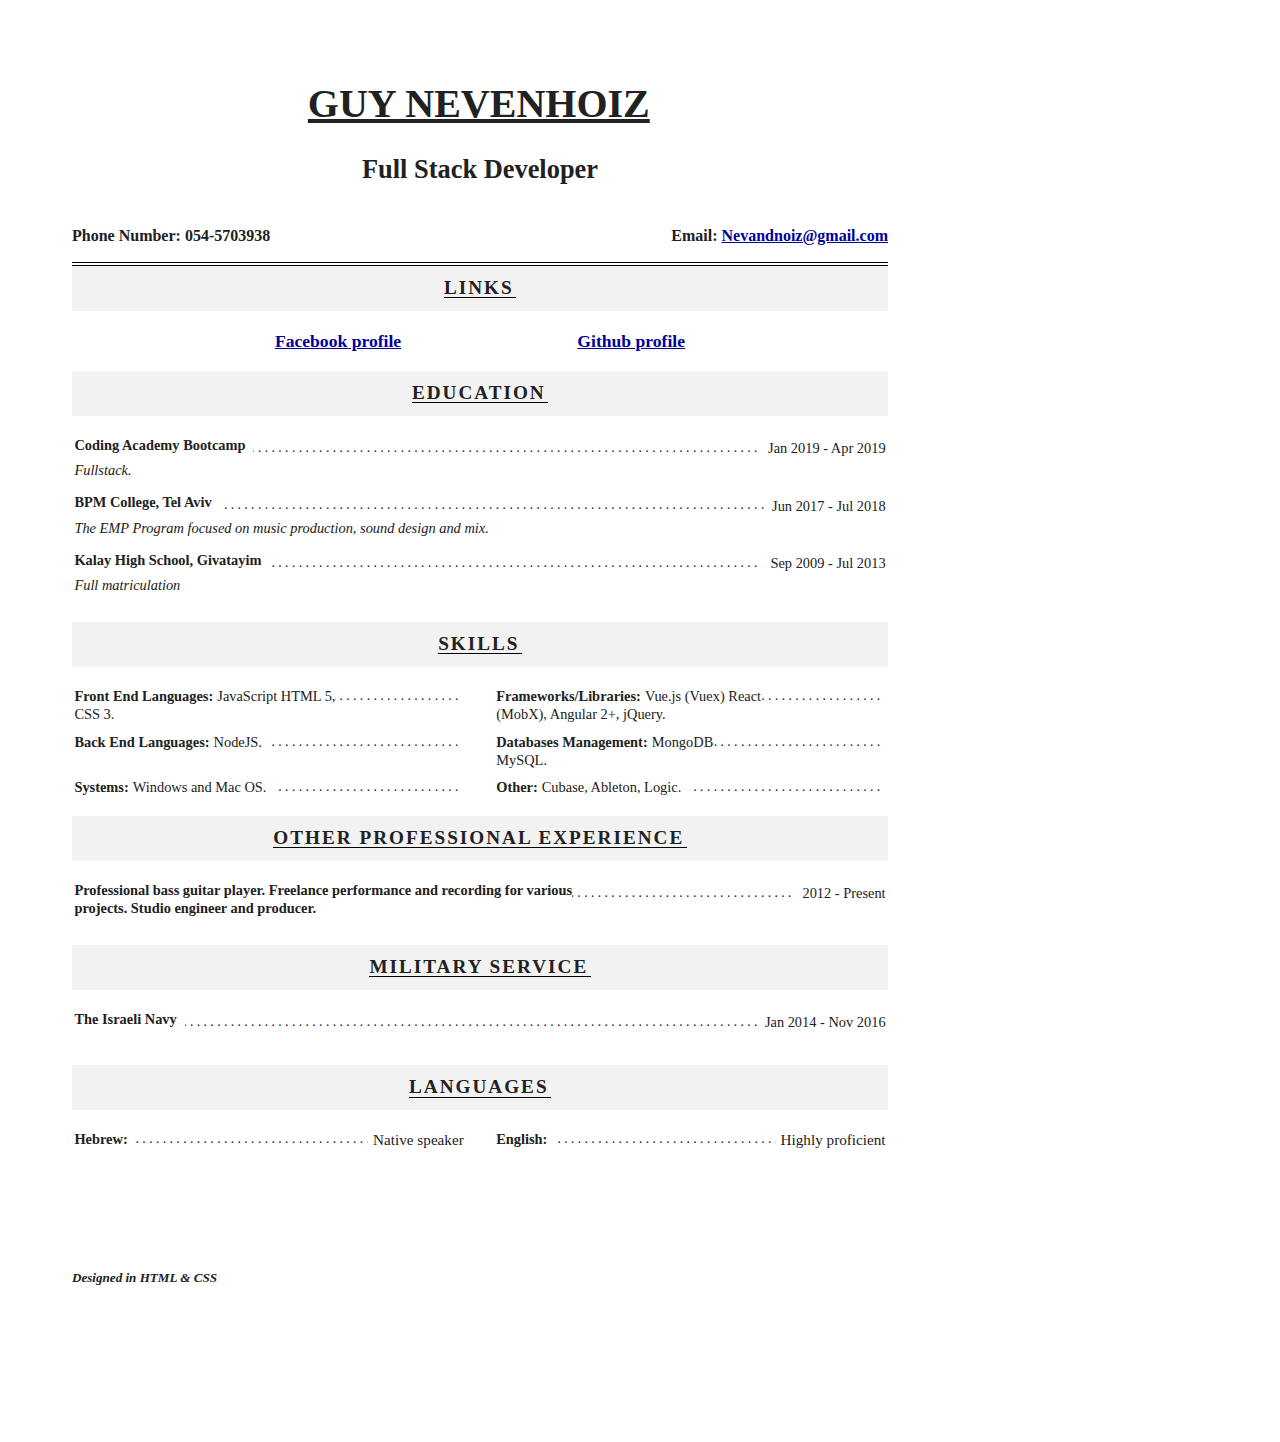
<file: index.html>
<!DOCTYPE html>
<html lang="en">

<head>
    <meta charset="UTF-8">
    <meta name="viewport" content="width=device-width, initial-scale=1.0">
    <meta http-equiv="X-UA-Compatible" content="ie=edge">
    <link rel="stylesheet" href="./style.css">
    <title>Resume</title>
</head>

<body class="body--preview">
    <div class="preview-box">
        <div class="container">
            <div class="top-block">
                <div class="top-block__name"><span>GUY NEVENHOIZ</span>
                </div>
                <div class="top-block__position">Full Stack Developer</div>
                <div class="top-block__address"></div>
            </div>
            <div class="prologue">
                <div class="prologue__row prologue__row--phone">Phone Number: 054-5703938</div>
                <div class="prologue__row prologue__row--email">Email: <a
                        href="https://mail.google.com/mail/?view=cm&fs=1&to=nevandnoiz@gmail.com">Nevandnoiz@gmail.com</a>
                </div>
            </div>
            <div class="separator"></div>
            <div class="section">
                <div class="section__header">
                    <div class="section__header-label">
                        <span>Links</span></div>
                </div>
                <div class="section__content">
                    <div class="socials"><a class="socials__link" href="https://www.facebook.com/guy.nevenhoiz"
                            target="_blank">Facebook profile</a><a class="socials__link"
                            href="https://github.com/nevandnoiz" target="_blank">Github profile</a></div>
                </div>
            </div>
            <div class="section">
                <div class="section__header">
                    <div class="section__header-label">
                        <span>Education</span>
                    </div>
                </div>
                <div class="section__content">
                    <div class="experience" style="page-break-inside: avoid;">
                        <div class="experience__line">
                            <div class="experience__dots">. . . . . . . . . . . . . . . . . . . . . . . . . . . . . . .
                                . .
                                . . . . . . . . . . . . . . . . . . . . . . . . . . . . . . . . . . . . . . . . . . . .
                                . .
                                . . . . . . . . . . . . . . . . . . . . . . . . . . . . . . . . . . . . . . . . . . . .
                                . .
                                . . . . . . . . . . . . . . . . . . . . . . . . . . . . . . . . . . . . . . . . . . . .
                                . .
                                . . . . . . . . . . . . . . . . . . . . . . . . . . . . . </div>
                            <div class="experience__title"><span>
                                    <div class="experience__decoration"></div>Coding Academy Bootcamp
                                </span></div>
                            <div class="experience__date"><span>Jan 2019 - Apr 2019</span>
                                <div class="experience__extra"></div>
                            </div>
                        </div>
                        <div class="experience__subtitle">Fullstack.</div>
                        <div class="experience__description"></div>
                    </div>
                    <div class="experience" style="page-break-inside: avoid;">
                        <div class="experience__line">
                            <div class="experience__dots">. . . . . . . . . . . . . . . . . . . . . . . . . . . . . . .
                                . .
                                . . . . . . . . . . . . . . . . . . . . . . . . . . . . . . . . . . . . . . . . . . . .
                                . .
                                . . . . . . . . . . . . . . . . . . . . . . . . . . . . . . . . . . . . . . . . . . . .
                                . .
                                . . . . . . . . . . . . . . . . . . . . . . . . . . . . . . . . . . . . . . . . . . . .
                                . .
                                . . . . . . . . . . . . . . . . . . . . . . . . . . . . . </div>
                            <div class="experience__title"><span>
                                    <div class="experience__decoration"></div>BPM College, Tel Aviv
                                </span></div>
                            <div class="experience__date"><span>Jun 2017 - Jul 2018</span>
                                <div class="experience__extra"></div>
                            </div>
                        </div>
                        <div class="experience__subtitle">The EMP Program focused on music production, sound design and
                            mix.
                        </div>
                        <div class="experience__description"></div>
                    </div>
                    <div class="experience" style="page-break-inside: avoid;">
                        <div class="experience__line">
                            <div class="experience__dots">. . . . . . . . . . . . . . . . . . . . . . . . . . . . . . .
                                . .
                                . . . . . . . . . . . . . . . . . . . . . . . . . . . . . . . . . . . . . . . . . . . .
                                . .
                                . . . . . . . . . . . . . . . . . . . . . . . . . . . . . . . . . . . . . . . . . . . .
                                . .
                                . . . . . . . . . . . . . . . . . . . . . . . . . . . . . . . . . . . . . . . . . . . .
                                . .
                                . . . . . . . . . . . . . . . . . . . . . . . . . . . . . </div>
                            <div class="experience__title"><span>
                                    <div class="experience__decoration"></div>Kalay High School, Givatayim
                                </span></div>
                            <div class="experience__date"><span>Sep 2009 - Jul 2013</span>
                                <div class="experience__extra"></div>
                            </div>
                        </div>
                        <div class="experience__subtitle">Full matriculation</div>
                        <div class="experience__description"></div>
                    </div>
                </div>
            </div>
            <div class="section">
                <div class="section__header">
                    <div class="section__header-label">
                        <span>Skills</span></div>
                </div>
                <div class="section__content">
                    <div class="details">
                        <div class="details__row">
                            <div class="details__column">
                                <div class="details__dots">. . . . . . . . . . . . . . . . . . . . . . . . . . . . . . .
                                    . .
                                    . . . . . . . . . . . . . . . . . . . . . . . . . . . . . . . . . . . . . . . . . .
                                    . .
                                    . . . . . . . . . . . . . . . . . . . . . . . . . . . . . . . . . . . . . . . . . .
                                    . .
                                    . . . . . . . . . . . . . . . . . . . . . . . . . . . . . . . . . . . . . . . . . .
                                    . .
                                    . . . . . . . . . . . . . . . . . . . . . . . . . . . . . . . . . . . </div>
                                <div class="details__label"><span class="bold">Front End Languages:</span><span>JavaScript HTML 5, CSS
                                        3.</span>
                                </div>
                                <div class="details__value"></div>
                            </div>
                            <div class="details__column">
                                <div class="details__dots">. . . . . . . . . . . . . . . . . . . . . . . . . . . . . . .
                                    . .
                                    . . . . . . . . . . . . . . . . . . . . . . . . . . . . . . . . . . . . . . . . . .
                                    . .
                                    . . . . . . . . . . . . . . . . . . . . . . . . . . . . . . . . . . . . . . . . . .
                                    . .
                                    . . . . . . . . . . . . . . . . . . . . . . . . . . . . . . . . . . . . . . . . . .
                                    . .
                                    . . . . . . . . . . . . . . . . . . . . . . . . . . . . . . . . . . . </div>
                                <div class="details__label"><span class="bold">Frameworks/Libraries:</span><span>Vue.js (Vuex) React (MobX), Angular 2+, jQuery.</span></div>
                                <div class="details__value"></div>
                            </div>
                        </div>
                        <div class="details__row">
                            <div class="details__column">
                                <div class="details__dots">. . . . . . . . . . . . . . . . . . . . . . . . . . . . . . .
                                    . .
                                    . . . . . . . . . . . . . . . . . . . . . . . . . . . . . . . . . . . . . . . . . .
                                    . .
                                    . . . . . . . . . . . . . . . . . . . . . . . . . . . . . . . . . . . . . . . . . .
                                    . .
                                    . . . . . . . . . . . . . . . . . . . . . . . . . . . . . . . . . . . . . . . . . .
                                    . .
                                    . . . . . . . . . . . . . . . . . . . . . . . . . . . . . . . . . . . </div>
                                <div class="details__label"><span class="bold">Back End Languages:</span><span>NodeJS.</span></div>
                                <div class="details__value"></div>
                            </div>
                            <div class="details__column">
                                <div class="details__dots">. . . . . . . . . . . . . . . . . . . . . . . . . . . . . . .
                                    . .
                                    . . . . . . . . . . . . . . . . . . . . . . . . . . . . . . . . . . . . . . . . . .
                                    . .
                                    . . . . . . . . . . . . . . . . . . . . . . . . . . . . . . . . . . . . . . . . . .
                                    . .
                                    . . . . . . . . . . . . . . . . . . . . . . . . . . . . . . . . . . . . . . . . . .
                                    . .
                                    . . . . . . . . . . . . . . . . . . . . . . . . . . . . . . . . . . . </div>
                                <div class="details__label"><span class="bold">Databases Management:</span><span>MongoDB MySQL.</span></div>
                                <div class="details__value"></div>
                            </div>
                        </div>
                        <div class="details__row">
                            <div class="details__column">
                                <div class="details__dots">. . . . . . . . . . . . . . . . . . . . . . . . . . . . . . .
                                    . .
                                    . . . . . . . . . . . . . . . . . . . . . . . . . . . . . . . . . . . . . . . . . .
                                    . .
                                    . . . . . . . . . . . . . . . . . . . . . . . . . . . . . . . . . . . . . . . . . .
                                    . .
                                    . . . . . . . . . . . . . . . . . . . . . . . . . . . . . . . . . . . . . . . . . .
                                    . .
                                    . . . . . . . . . . . . . . . . . . . . . . . . . . . . . . . . . . . </div>
                                <div class="details__label"><span class="bold">Systems:</span><span>Windows and Mac OS.</span></div>
                                <div class="details__value"></div>
                            </div>
                            <div class="details__column">
                                <div class="details__dots">. . . . . . . . . . . . . . . . . . . . . . . . . . . . . . .
                                    . .
                                    . . . . . . . . . . . . . . . . . . . . . . . . . . . . . . . . . . . . . . . . . .
                                    . .
                                    . . . . . . . . . . . . . . . . . . . . . . . . . . . . . . . . . . . . . . . . . .
                                    . .
                                    . . . . . . . . . . . . . . . . . . . . . . . . . . . . . . . . . . . . . . . . . .
                                    . .
                                    . . . . . . . . . . . . . . . . . . . . . . . . . . . . . . . . . . . </div>
                                <div class="details__label"><span class="bold">Other:</span><span>Cubase, Ableton, Logic.</span></div>
                                <div class="details__value"></div>
                            </div>
                        </div>
                    </div>
                </div>
            </div>
            <div class="section">
                <div class="section__header">
                    <div class="section__header-label">
                        <span>Other Professional Experience
                        </span>
                    </div>
                </div>
                <div class="section__content">
                    <div class="experience" style="page-break-inside: avoid;">
                        <div class="experience__line">
                            <div class="experience__dots">. . . . . . . . . . . . . . . . . . . . . . . . . . . . . . .
                                . .
                                . . . . . . . . . . . . . . . . . . . . . . . . . . . . . . . . . . . . . . . . . . . .
                                . .
                                . . . . . . . . . . . . . . . . . . . . . . . . . . . . . . . . . . . . . . . . . . . .
                                . .
                                . . . . . . . . . . . . . . . . . . . . . . . . . . . . . . . . . . . . . . . . . . . .
                                . .
                                . . . . . . . . . . . . . . . . . . . . . . . . . . . . . </div>
                            <div class="experience__title"><span>
                                    <div class="experience__decoration"></div>Professional bass guitar player. Freelance
                                    performance and recording for various projects. Studio engineer and producer.
                                </span></div>
                            <div class="experience__date"><span>2012 - Present</span>
                                <div class="experience__extra"></div>
                            </div>
                        </div>
                        <div class="experience__description"></div>
                    </div>
                </div>
            </div>
            <div class="section">
                <div class="section__header">
                    <div class="section__header-label">
                        <span>Military Service</span>
                    </div>
                </div>
                <div class="section__content">
                    <div class="experience" style="page-break-inside: avoid;">
                        <div class="experience__line">
                            <div class="experience__dots">. . . . . . . . . . . . . . . . . . . . . . . . . . . . . . .
                                . .
                                . . . . . . . . . . . . . . . . . . . . . . . . . . . . . . . . . . . . . . . . . . . .
                                . .
                                . . . . . . . . . . . . . . . . . . . . . . . . . . . . . . . . . . . . . . . . . . . .
                                . .
                                . . . . . . . . . . . . . . . . . . . . . . . . . . . . . . . . . . . . . . . . . . . .
                                . .
                                . . . . . . . . . . . . . . . . . . . . . . . . . . . . . </div>
                            <div class="experience__title"><span>
                                    <div class="experience__decoration"></div>The Israeli Navy
                                </span></div>
                            <div class="experience__date"><span>Jan 2014 - Nov 2016</span>
                                <div class="experience__extra"></div>
                            </div>
                        </div>
                        <div class="experience__description"></div>
                    </div>
                </div>
            </div>
            <div class="section">
                <div class="section__header">
                    <div class="section__header-label">
                        <span>Languages</span>
                    </div>
                </div>
                <div class="section__content">
                    <div class="details">
                        <div class="details__row">
                            <div class="details__column">
                                <div class="details__dots">. . . . . . . . . . . . . . . . . . . . . . . . . . . . . . .
                                    . .
                                    . . . . . . . . . . . . . . . . . . . . . . . . . . . . . . . . . . . . . . . . . .
                                    . .
                                    . . . . . . . . . . . . . . . . . . . . . . . . . . . . . . . . . . . . . . . . . .
                                    . .
                                    . . . . . . . . . . . . . . . . . . . . . . . . . . . . . . . . . . . . . . . . . .
                                    . .
                                    . . . . . . . . . . . . . . . . . . . . . . . . . . . . . . . . . . . </div>
                                <div class="details__label"><span class="language__label">Hebrew: </span></div>
                                <div class="details__value"><span>Native speaker</span></div>
                            </div>
                            <div class="details__column">
                                <div class="details__dots">. . . . . . . . . . . . . . . . . . . . . . . . . . . . . . .
                                    . .
                                    . . . . . . . . . . . . . . . . . . . . . . . . . . . . . . . . . . . . . . . . . .
                                    . .
                                    . . . . . . . . . . . . . . . . . . . . . . . . . . . . . . . . . . . . . . . . . .
                                    . .
                                    . . . . . . . . . . . . . . . . . . . . . . . . . . . . . . . . . . . . . . . . . .
                                    . .
                                    . . . . . . . . . . . . . . . . . . . . . . . . . . . . . . . . . . . </div>
                                <div class="details__label"><span class="language__label">English:</span></div>
                                <div class="details__value"><span>Highly proficient</span></div>
                            </div>
                        </div>
                    </div>
                </div>
            </div>
            <footer>
                <h3>Designed in HTML & CSS</h3>
            </footer>
        </div>
    </div>
</body>

</html>
</file>
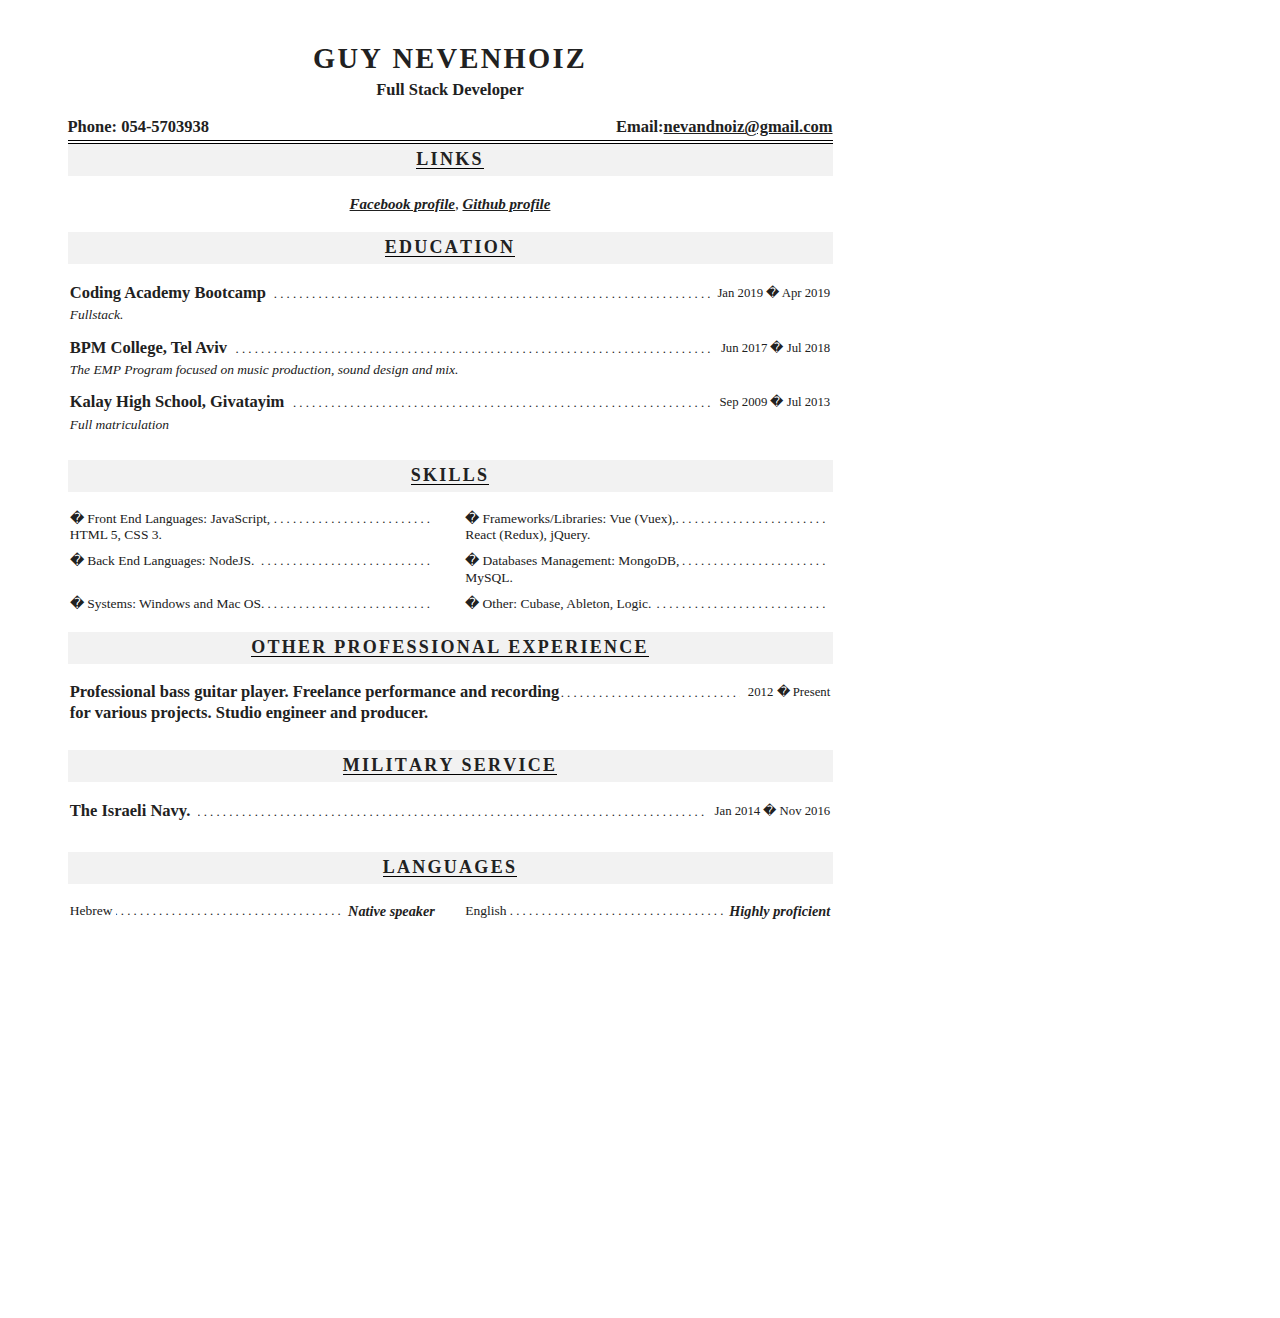
<file: resume.html>
<!DOCTYPE html>
<html lang="en">

<head>
    <meta charset="UTF-8">
    <meta name="viewport" content="width=device-width, initial-scale=1.0">
    <meta http-equiv="X-UA-Compatible" content="ie=edge">
    <link rel="stylesheet" href="resume.css">
    <title>Document</title>
</head>

<body class="body--preview">
    <div class="preview-box">
        <div class="container">
            <div class="top-block">
                <div class="top-block__name"><span>G</span><span>U</span><span>Y</span><span>
                    </span><span>N</span><span>E</span><span>V</span><span>E</span><span>N</span><span>H</span><span>O</span><span>I</span><span>Z</span>
                </div>
                <div class="top-block__position">Full Stack Developer</div>
                <div class="top-block__address"></div>
            </div>
            <div class="prologue">
                <div class="prologue__row prologue__row--phone">Phone: 054-5703938</div>
                <div class="prologue__row prologue__row--email">Email:<a href="https://mail.google.com/mail/?view=cm&fs=1&to=nevandnoiz@gmail.com">nevandnoiz@gmail.com</a></div>
            </div>
            <div class="separator"></div>
            <div class="section">
                <div class="section__header">
                    <div class="section__header-label">
                        <span>L</span><span>i</span><span>n</span><span>k</span><span>s</span></div>
                </div>
                <div class="section__content">
                    <div class="socials"><a class="socials__link" href="https://www.facebook.com/guy.nevenhoiz"
                            target="_blank">Facebook profile</a><span>, </span><a class="socials__link"
                            href="https://github.com/nevandnoiz" target="_blank">Github profile</a></div>
                </div>
            </div>
            <div class="section">
                <div class="section__header">
                    <div class="section__header-label">
                        <span>E</span><span>d</span><span>u</span><span>c</span><span>a</span><span>t</span><span>i</span><span>o</span><span>n</span>
                    </div>
                </div>
                <div class="section__content">
                    <div class="experience" style="page-break-inside: avoid;">
                        <div class="experience__line">
                            <div class="experience__dots">. . . . . . . . . . . . . . . . . . . . . . . . . . . . . . .
                                . .
                                . . . . . . . . . . . . . . . . . . . . . . . . . . . . . . . . . . . . . . . . . . . .
                                . .
                                . . . . . . . . . . . . . . . . . . . . . . . . . . . . . . . . . . . . . . . . . . . .
                                . .
                                . . . . . . . . . . . . . . . . . . . . . . . . . . . . . . . . . . . . . . . . . . . .
                                . .
                                . . . . . . . . . . . . . . . . . . . . . . . . . . . . . </div>
                            <div class="experience__title"><span>
                                    <div class="experience__decoration"></div>Coding Academy Bootcamp
                                </span></div>
                            <div class="experience__date"><span>Jan 2019 � Apr 2019</span>
                                <div class="experience__extra"></div>
                            </div>
                        </div>
                        <div class="experience__subtitle">Fullstack.</div>
                        <div class="experience__description"></div>
                    </div>
                    <div class="experience" style="page-break-inside: avoid;">
                        <div class="experience__line">
                            <div class="experience__dots">. . . . . . . . . . . . . . . . . . . . . . . . . . . . . . .
                                . .
                                . . . . . . . . . . . . . . . . . . . . . . . . . . . . . . . . . . . . . . . . . . . .
                                . .
                                . . . . . . . . . . . . . . . . . . . . . . . . . . . . . . . . . . . . . . . . . . . .
                                . .
                                . . . . . . . . . . . . . . . . . . . . . . . . . . . . . . . . . . . . . . . . . . . .
                                . .
                                . . . . . . . . . . . . . . . . . . . . . . . . . . . . . </div>
                            <div class="experience__title"><span>
                                    <div class="experience__decoration"></div>BPM College, Tel Aviv
                                </span></div>
                            <div class="experience__date"><span>Jun 2017 � Jul 2018</span>
                                <div class="experience__extra"></div>
                            </div>
                        </div>
                        <div class="experience__subtitle">The EMP Program focused on music production, sound design and
                            mix.
                        </div>
                        <div class="experience__description"></div>
                    </div>
                    <div class="experience" style="page-break-inside: avoid;">
                        <div class="experience__line">
                            <div class="experience__dots">. . . . . . . . . . . . . . . . . . . . . . . . . . . . . . .
                                . .
                                . . . . . . . . . . . . . . . . . . . . . . . . . . . . . . . . . . . . . . . . . . . .
                                . .
                                . . . . . . . . . . . . . . . . . . . . . . . . . . . . . . . . . . . . . . . . . . . .
                                . .
                                . . . . . . . . . . . . . . . . . . . . . . . . . . . . . . . . . . . . . . . . . . . .
                                . .
                                . . . . . . . . . . . . . . . . . . . . . . . . . . . . . </div>
                            <div class="experience__title"><span>
                                    <div class="experience__decoration"></div>Kalay High School, Givatayim
                                </span></div>
                            <div class="experience__date"><span>Sep 2009 � Jul 2013</span>
                                <div class="experience__extra"></div>
                            </div>
                        </div>
                        <div class="experience__subtitle">Full matriculation</div>
                        <div class="experience__description"></div>
                    </div>
                </div>
            </div>
            <div class="section">
                <div class="section__header">
                    <div class="section__header-label">
                        <span>S</span><span>k</span><span>i</span><span>l</span><span>l</span><span>s</span></div>
                </div>
                <div class="section__content">
                    <div class="details">
                        <div class="details__row">
                            <div class="details__column">
                                <div class="details__dots">. . . . . . . . . . . . . . . . . . . . . . . . . . . . . . .
                                    . .
                                    . . . . . . . . . . . . . . . . . . . . . . . . . . . . . . . . . . . . . . . . . .
                                    . .
                                    . . . . . . . . . . . . . . . . . . . . . . . . . . . . . . . . . . . . . . . . . .
                                    . .
                                    . . . . . . . . . . . . . . . . . . . . . . . . . . . . . . . . . . . . . . . . . .
                                    . .
                                    . . . . . . . . . . . . . . . . . . . . . . . . . . . . . . . . . . . </div>
                                <div class="details__label"><span>� Front End Languages: JavaScript, HTML 5, CSS
                                        3.</span>
                                </div>
                                <div class="details__value"></div>
                            </div>
                            <div class="details__column">
                                <div class="details__dots">. . . . . . . . . . . . . . . . . . . . . . . . . . . . . . .
                                    . .
                                    . . . . . . . . . . . . . . . . . . . . . . . . . . . . . . . . . . . . . . . . . .
                                    . .
                                    . . . . . . . . . . . . . . . . . . . . . . . . . . . . . . . . . . . . . . . . . .
                                    . .
                                    . . . . . . . . . . . . . . . . . . . . . . . . . . . . . . . . . . . . . . . . . .
                                    . .
                                    . . . . . . . . . . . . . . . . . . . . . . . . . . . . . . . . . . . </div>
                                <div class="details__label"><span>� Frameworks/Libraries: Vue (Vuex), React (Redux),
                                        jQuery.</span></div>
                                <div class="details__value"></div>
                            </div>
                        </div>
                        <div class="details__row">
                            <div class="details__column">
                                <div class="details__dots">. . . . . . . . . . . . . . . . . . . . . . . . . . . . . . .
                                    . .
                                    . . . . . . . . . . . . . . . . . . . . . . . . . . . . . . . . . . . . . . . . . .
                                    . .
                                    . . . . . . . . . . . . . . . . . . . . . . . . . . . . . . . . . . . . . . . . . .
                                    . .
                                    . . . . . . . . . . . . . . . . . . . . . . . . . . . . . . . . . . . . . . . . . .
                                    . .
                                    . . . . . . . . . . . . . . . . . . . . . . . . . . . . . . . . . . . </div>
                                <div class="details__label"><span>� Back End Languages: NodeJS.</span></div>
                                <div class="details__value"></div>
                            </div>
                            <div class="details__column">
                                <div class="details__dots">. . . . . . . . . . . . . . . . . . . . . . . . . . . . . . .
                                    . .
                                    . . . . . . . . . . . . . . . . . . . . . . . . . . . . . . . . . . . . . . . . . .
                                    . .
                                    . . . . . . . . . . . . . . . . . . . . . . . . . . . . . . . . . . . . . . . . . .
                                    . .
                                    . . . . . . . . . . . . . . . . . . . . . . . . . . . . . . . . . . . . . . . . . .
                                    . .
                                    . . . . . . . . . . . . . . . . . . . . . . . . . . . . . . . . . . . </div>
                                <div class="details__label"><span>� Databases Management: MongoDB, MySQL.</span></div>
                                <div class="details__value"></div>
                            </div>
                        </div>
                        <div class="details__row">
                            <div class="details__column">
                                <div class="details__dots">. . . . . . . . . . . . . . . . . . . . . . . . . . . . . . .
                                    . .
                                    . . . . . . . . . . . . . . . . . . . . . . . . . . . . . . . . . . . . . . . . . .
                                    . .
                                    . . . . . . . . . . . . . . . . . . . . . . . . . . . . . . . . . . . . . . . . . .
                                    . .
                                    . . . . . . . . . . . . . . . . . . . . . . . . . . . . . . . . . . . . . . . . . .
                                    . .
                                    . . . . . . . . . . . . . . . . . . . . . . . . . . . . . . . . . . . </div>
                                <div class="details__label"><span>� Systems: Windows and Mac OS.</span></div>
                                <div class="details__value"></div>
                            </div>
                            <div class="details__column">
                                <div class="details__dots">. . . . . . . . . . . . . . . . . . . . . . . . . . . . . . .
                                    . .
                                    . . . . . . . . . . . . . . . . . . . . . . . . . . . . . . . . . . . . . . . . . .
                                    . .
                                    . . . . . . . . . . . . . . . . . . . . . . . . . . . . . . . . . . . . . . . . . .
                                    . .
                                    . . . . . . . . . . . . . . . . . . . . . . . . . . . . . . . . . . . . . . . . . .
                                    . .
                                    . . . . . . . . . . . . . . . . . . . . . . . . . . . . . . . . . . . </div>
                                <div class="details__label"><span>� Other: Cubase, Ableton, Logic.</span></div>
                                <div class="details__value"></div>
                            </div>
                        </div>
                    </div>
                </div>
            </div>
            <div class="section">
                <div class="section__header">
                    <div class="section__header-label">
                        <span>O</span><span>t</span><span>h</span><span>e</span><span>r</span><span>
                        </span><span>P</span><span>r</span><span>o</span><span>f</span><span>e</span><span>s</span><span>s</span><span>i</span><span>o</span><span>n</span><span>a</span><span>l</span><span>
                        </span><span>E</span><span>x</span><span>p</span><span>e</span><span>r</span><span>i</span><span>e</span><span>n</span><span>c</span><span>e</span>
                    </div>
                </div>
                <div class="section__content">
                    <div class="experience" style="page-break-inside: avoid;">
                        <div class="experience__line">
                            <div class="experience__dots">. . . . . . . . . . . . . . . . . . . . . . . . . . . . . . .
                                . .
                                . . . . . . . . . . . . . . . . . . . . . . . . . . . . . . . . . . . . . . . . . . . .
                                . .
                                . . . . . . . . . . . . . . . . . . . . . . . . . . . . . . . . . . . . . . . . . . . .
                                . .
                                . . . . . . . . . . . . . . . . . . . . . . . . . . . . . . . . . . . . . . . . . . . .
                                . .
                                . . . . . . . . . . . . . . . . . . . . . . . . . . . . . </div>
                            <div class="experience__title"><span>
                                    <div class="experience__decoration"></div>Professional bass guitar player. Freelance
                                    performance and recording for various projects. Studio engineer and producer.
                                </span></div>
                            <div class="experience__date"><span>2012 � Present</span>
                                <div class="experience__extra"></div>
                            </div>
                        </div>
                        <div class="experience__description"></div>
                    </div>
                </div>
            </div>
            <div class="section">
                <div class="section__header">
                    <div class="section__header-label">
                        <span>M</span><span>i</span><span>l</span><span>i</span><span>t</span><span>a</span><span>r</span><span>y</span><span>
                        </span><span>S</span><span>e</span><span>r</span><span>v</span><span>i</span><span>c</span><span>e</span>
                    </div>
                </div>
                <div class="section__content">
                    <div class="experience" style="page-break-inside: avoid;">
                        <div class="experience__line">
                            <div class="experience__dots">. . . . . . . . . . . . . . . . . . . . . . . . . . . . . . .
                                . .
                                . . . . . . . . . . . . . . . . . . . . . . . . . . . . . . . . . . . . . . . . . . . .
                                . .
                                . . . . . . . . . . . . . . . . . . . . . . . . . . . . . . . . . . . . . . . . . . . .
                                . .
                                . . . . . . . . . . . . . . . . . . . . . . . . . . . . . . . . . . . . . . . . . . . .
                                . .
                                . . . . . . . . . . . . . . . . . . . . . . . . . . . . . </div>
                            <div class="experience__title"><span>
                                    <div class="experience__decoration"></div>The Israeli Navy.
                                </span></div>
                            <div class="experience__date"><span>Jan 2014 � Nov 2016</span>
                                <div class="experience__extra"></div>
                            </div>
                        </div>
                        <div class="experience__description"></div>
                    </div>
                </div>
            </div>
            <div class="section">
                <div class="section__header">
                    <div class="section__header-label">
                        <span>L</span><span>a</span><span>n</span><span>g</span><span>u</span><span>a</span><span>g</span><span>e</span><span>s</span>
                    </div>
                </div>
                <div class="section__content">
                    <div class="details">
                        <div class="details__row">
                            <div class="details__column">
                                <div class="details__dots">. . . . . . . . . . . . . . . . . . . . . . . . . . . . . . .
                                    . .
                                    . . . . . . . . . . . . . . . . . . . . . . . . . . . . . . . . . . . . . . . . . .
                                    . .
                                    . . . . . . . . . . . . . . . . . . . . . . . . . . . . . . . . . . . . . . . . . .
                                    . .
                                    . . . . . . . . . . . . . . . . . . . . . . . . . . . . . . . . . . . . . . . . . .
                                    . .
                                    . . . . . . . . . . . . . . . . . . . . . . . . . . . . . . . . . . . </div>
                                <div class="details__label"><span>Hebrew </span></div>
                                <div class="details__value"><span>Native speaker</span></div>
                            </div>
                            <div class="details__column">
                                <div class="details__dots">. . . . . . . . . . . . . . . . . . . . . . . . . . . . . . .
                                    . .
                                    . . . . . . . . . . . . . . . . . . . . . . . . . . . . . . . . . . . . . . . . . .
                                    . .
                                    . . . . . . . . . . . . . . . . . . . . . . . . . . . . . . . . . . . . . . . . . .
                                    . .
                                    . . . . . . . . . . . . . . . . . . . . . . . . . . . . . . . . . . . . . . . . . .
                                    . .
                                    . . . . . . . . . . . . . . . . . . . . . . . . . . . . . . . . . . . </div>
                                <div class="details__label"><span>English</span></div>
                                <div class="details__value"><span>Highly proficient</span></div>
                            </div>
                        </div>
                    </div>
                </div>
            </div>
        </div>
    </div>
</body>

</html>
</file>
<file: style.css>
* {
 -webkit-box-sizing:border-box;
 box-sizing:border-box
}
html {
 font-size:8px;
 line-height:1.25;
 color:#212121
}
body {
 margin:0;
 padding:0;
 width:120rem
}
.body--preview {
 height:169.71429rem;
}
.body--preview .preview-box {
 margin-top:10.5rem;
 margin-bottom:6rem;
 height:157.71429rem;
 overflow:hidden
}
.body--share {
 height:100%;
 overflow:hidden
}
.body--share .preview-box {
 margin-top:6rem;
 margin-bottom:6rem;
}
.body--markup {
 background:#e4eaf0;
 margin:0 auto;
 width:calc(120rem + 70px);
 padding:35px
}
.body--markup .preview-box {
 -webkit-box-shadow:0px 0px 20px rgba(0,0,0,0.05);
 box-shadow:0px 0px 20px rgba(0,0,0,0.05);
 background:white;
 padding-top:6rem;
 padding-bottom:6rem
}
@font-face {
 font-family:'crimson_text';
 src: url("./fonts/crimson_text.ttf");
 font-weight:normal;
 font-style:normal;
}
@font-face {
    font-family:'crimson_text';
    src: url("./fonts/crimson_text_italic.ttf");
 font-weight:normal;
 font-style:italic;
}
@font-face {
 font-family:'crimson_text';
 src: url("./fonts/crimson_text_bold.ttf");
 font-weight:bold;
 font-style:normal;
}
@font-face {
 font-family:'crimson_text';
 src: url("./fonts/crimson_text_italic_bold.ttf");
 font-weight:bold;
 font-style:italic;
}
body {
 font-family:'crimson_text', serif;
 -webkit-font-smoothing:antialiased;
 -moz-osx-font-smoothing:grayscale
}
a {
    color:rgb(0, 0, 156);
}
.container {
 position:relative;
 display:block;
 max-width:120rem;
 font-size:1.7rem;
 padding:0rem 9rem
}
.top-block {
 width:60rem;
 margin:0 auto 2.3rem;
 text-align:center
}
.top-block__name {
 font-size:5rem;
 line-height:1;
 font-weight:bold;
 text-decoration: underline;
}
.top-block__name>span {
 margin-right:0.3rem
}
.top-block__position {
 font-size:3.3rem;
 font-weight:bold;
 margin-top:3.6rem
}
.top-block__address {
 font-size:2rem;
 font-weight:500;
 margin-top:5rem
}
.prologue {
 margin-bottom:0.3rem
}
.prologue:after {
 content:"";
 display:table;
 clear:both
}
.prologue__row {
 float:left;
 width:50%;
 font-size:2rem;
 font-weight:bold
}
.prologue__row--email {
 text-align:right
}
.prologue__row--phone {
 text-align:left
}
.section__header {
 text-align:center;
 background-color:#f2f2f2;
 padding:1.5rem 0
}
.section__header-label {
 border-bottom:0.15rem solid black;
 font-size:2.4rem;
 display:inline-block;
 line-height:2.4rem
}
.section__header-label>span {
 text-transform:uppercase;
 margin-right:0.3rem;
 font-weight:bold;
 letter-spacing: 2px;
}
.section__content {
 padding:2.5rem 0.3rem
}
.separator {
 height:0.5rem;
 -webkit-box-sizing:border-box;
 box-sizing:border-box;
 border-top:0.2rem solid black;
 border-bottom:0.1rem solid black;
 margin-top: 2rem;
}
.separator--personal {
 margin-bottom:2rem
}
.details__row {
 margin-bottom:1.2rem
}
.details__row:after {
 content:"";
 display:table;
 clear:both
}
.details__row:last-child {
 margin-bottom:0
}
.details__column {
 width:48%;
 float:left;
 position:relative
}
.details__column:after {
 content:"";
 display:table;
 clear:both
}
.details__column:not(:last-child) {
 margin-right:4%
}
.details__dots {
 position:absolute;
 top:0;
 left:0;
 right:0;
 height:2.6rem;
 line-height:2.3rem;
 z-index:-1;
 overflow:hidden
}
.details__label {
 float:left;
 width:70%;
 font-size:1.8rem
}
.details__label>span {
 background-color:white;
 padding-right:1rem;
 font-size: 1.8rem;
}
.details__label>.bold {
 padding-right:0.5rem;
 font-weight:bold;
}
.details__value--link {
 color:inherit;
 overflow-wrap:break-word;
 word-wrap:break-word;
 word-break:break-all;
 word-break:break-word
}
.details__value {
 float:right;
 text-align:right;
 font-size:1.7rem;
}
.details__value>span {
 background-color:white;
 padding-left:5px;
 font-size:1.9rem
}
.socials,
.section__description {
 width:94%;
 margin:0rem auto;
 text-align:center;
 font-size:2rem;
 line-height:2.5rem
}
.socials ul,
.socials li,
.section__description ul,
.section__description li {
 list-style-position:inside
}
.socials {
 /* font-style:italic; */
 font-size: 2.2rem;
 display: flex;
 justify-content: space-evenly;
 color:inherit
}
.socials__link {
 color:rgb(0, 0, 156);
 font-weight:bold
}
.experience {
 min-height:4.4rem;
 margin-bottom:1.8rem
}
.experience:last-child {
 margin-bottom:0
}
.experience__line {
 position:relative
}
.experience__line:after {
 content:"";
 display:table;
 clear:both
}
.experience__dots {
 position:absolute;
 top:0;
 left:0;
 right:0;
 height:2.6rem;
 line-height:3rem;
 z-index:-1;
 overflow:hidden
}
.experience__title {
 width:66%;
 float:left;
 font-size:1.8rem;
 font-weight:bold
}
.experience__title>span {
 background:white;
 padding-right:1rem
}
.experience__title--reference {
 font-size:1.8rem
}
.experience__date {
 width:33%;
 float:right;
 text-align:right;
 font-size:1.8rem;
 position:relative;
 padding-top:0.4rem
}
.experience__date>span {
 background-color:white;
 padding-left:1rem
}
.experience__extra {
 position:absolute;
 font-size:2rem;
 top:2.8rem;
 right:0;
 text-align:right
}
.experience__description {
 width:80%;
 font-size:1.9rem;
 margin-top:1rem;
 line-height:2.5rem
}
.experience__description ul,
.experience__description ol {
 margin:0.8rem 0;
 list-style-position:outside;
 padding-left:5rem
}
.experience__subtitle {
 width:80%;
 font-style:italic;
 font-size:1.8rem;
 margin-top:0.5rem
}
.language__label{
font-size: 2rem;
font-weight: bold;
}
footer{
    position: absolute;
    top: 108%;
    font-style: italic;
    font-size:1.4rem;
}
</file>
<file: resume.css>
* {
 -webkit-box-sizing:border-box;
 box-sizing:border-box
}
html {
 font-size:7.5px;
 line-height:1.25;
 color:#212121
}
body {
 margin:0;
 padding:0;
 width:120rem
}
.body--preview {
 height:169.71429rem;
}
.body--preview .preview-box {
 margin-top:6rem;
 margin-bottom:6rem;
 height:157.71429rem;
 overflow:hidden
}
.body--share {
 height:100%;
 overflow:hidden
}
.body--share .preview-box {
 margin-top:6rem;
 margin-bottom:6rem;
}
.body--markup {
 background:#e4eaf0;
 margin:0 auto;
 width:calc(120rem + 70px);
 padding:35px
}
.body--markup .preview-box {
 -webkit-box-shadow:0px 0px 20px rgba(0,0,0,0.05);
 box-shadow:0px 0px 20px rgba(0,0,0,0.05);
 background:white;
 padding-top:6rem;
 padding-bottom:6rem
}
@font-face {
 font-family:'crimson_text';
 src: url("./fonts/crimson_text.ttf");
 font-weight:normal;
 font-style:normal;
}
@font-face {
    font-family:'crimson_text';
    src: url("./fonts/crimson_text_italic.ttf");
 font-weight:normal;
 font-style:italic;
}
@font-face {
 font-family:'crimson_text';
 src: url("./fonts/crimson_text_bold.ttf");
 font-weight:bold;
 font-style:normal;
}
@font-face {
 font-family:'crimson_text';
 src: url("./fonts/crimson_text_italic_bold.ttf");
 font-weight:bold;
 font-style:italic;
}
body {
 font-family:'crimson_text', serif;
 -webkit-font-smoothing:antialiased;
 -moz-osx-font-smoothing:grayscale
}
a {
 color:#212121
}
.container {
 position:relative;
 display:block;
 max-width:120rem;
 font-size:1.7rem;
 padding:0rem 9rem
}
.top-block {
 width:60rem;
 margin:0 auto 2.3rem;
 text-align:center
}
.top-block__name {
 font-size:3.8rem;
 line-height:1;
 font-weight:bold
}
.top-block__name>span {
 margin-right:0.3rem
}
.top-block__position {
 font-size:2.2rem;
 font-weight:bold;
 margin-top:0.8rem
}
.top-block__address {
 font-size:2rem;
 font-weight:500;
 margin-top:0.9rem
}
.prologue {
 margin-bottom:0.3rem
}
.prologue:after {
 content:"";
 display:table;
 clear:both
}
.prologue__row {
 float:left;
 width:50%;
 font-size:2.2rem;
 font-weight:bold
}
.prologue__row--email {
 text-align:right
}
.prologue__row--phone {
 text-align:left
}
.section__header {
 text-align:center;
 background-color:#f2f2f2;
 padding:0.8rem 0
}
.section__header-label {
 border-bottom:0.15rem solid black;
 font-size:2.4rem;
 display:inline-block;
 line-height:2.4rem
}
.section__header-label>span {
 text-transform:uppercase;
 margin-right:0.3rem;
 font-weight:bold
}
.section__content {
 padding:2.5rem 0.3rem
}
.separator {
 height:0.5rem;
 -webkit-box-sizing:border-box;
 box-sizing:border-box;
 border-top:0.2rem solid black;
 border-bottom:0.1rem solid black
}
.separator--personal {
 margin-bottom:2rem
}
.details__row {
 margin-bottom:1.2rem
}
.details__row:after {
 content:"";
 display:table;
 clear:both
}
.details__row:last-child {
 margin-bottom:0
}
.details__column {
 width:48%;
 float:left;
 position:relative
}
.details__column:after {
 content:"";
 display:table;
 clear:both
}
.details__column:not(:last-child) {
 margin-right:4%
}
.details__dots {
 position:absolute;
 top:0;
 left:0;
 right:0;
 height:2.6rem;
 line-height:2.3rem;
 z-index:-1;
 overflow:hidden
}
.details__label {
 float:left;
 width:60%;
 font-size:1.8rem
}
.details__label>span {
 background-color:white;
 padding-right:0.5rem
}
.details__value--link {
 color:inherit;
 overflow-wrap:break-word;
 word-wrap:break-word;
 word-break:break-all;
 word-break:break-word
}
.details__value {
 float:right;
 width:40%;
 text-align:right;
 font-size:1.8rem;
 font-weight:bold;
 font-style:italic
}
.details__value>span {
 background-color:white;
 padding-left:5px;
 font-size:1.9rem
}
.socials,
.section__description {
 width:94%;
 margin:0rem auto;
 text-align:center;
 font-size:2rem;
 line-height:2.5rem
}
.socials ul,
.socials li,
.section__description ul,
.section__description li {
 list-style-position:inside
}
.socials {
 font-style:italic;
 color:inherit
}
.socials__link {
 color:inherit;
 font-weight:bold
}
.experience {
 min-height:4.4rem;
 margin-bottom:1.8rem
}
.experience:last-child {
 margin-bottom:0
}
.experience__line {
 position:relative
}
.experience__line:after {
 content:"";
 display:table;
 clear:both
}
.experience__dots {
 position:absolute;
 top:0;
 left:0;
 right:0;
 height:2.6rem;
 line-height:3rem;
 z-index:-1;
 overflow:hidden
}
.experience__title {
 width:66%;
 float:left;
 font-size:2.2rem;
 font-weight:bold
}
.experience__title>span {
 background:white;
 padding-right:1rem
}
.experience__title--reference {
 font-size:1.8rem
}
.experience__date {
 width:33%;
 float:right;
 text-align:right;
 font-size:1.7rem;
 position:relative;
 padding-top:0.4rem
}
.experience__date>span {
 background-color:white;
 padding-left:1rem
}
.experience__extra {
 position:absolute;
 font-size:1.6rem;
 top:2.8rem;
 right:0;
 text-align:right
}
.experience__description {
 width:80%;
 font-size:1.9rem;
 margin-top:1rem;
 line-height:2.5rem
}
.experience__description ul,
.experience__description ol {
 margin:0.8rem 0;
 list-style-position:outside;
 padding-left:5rem
}
.experience__subtitle {
 width:80%;
 font-style:italic;
 font-size:1.8rem;
 margin-top:0.5rem
}
</file>
